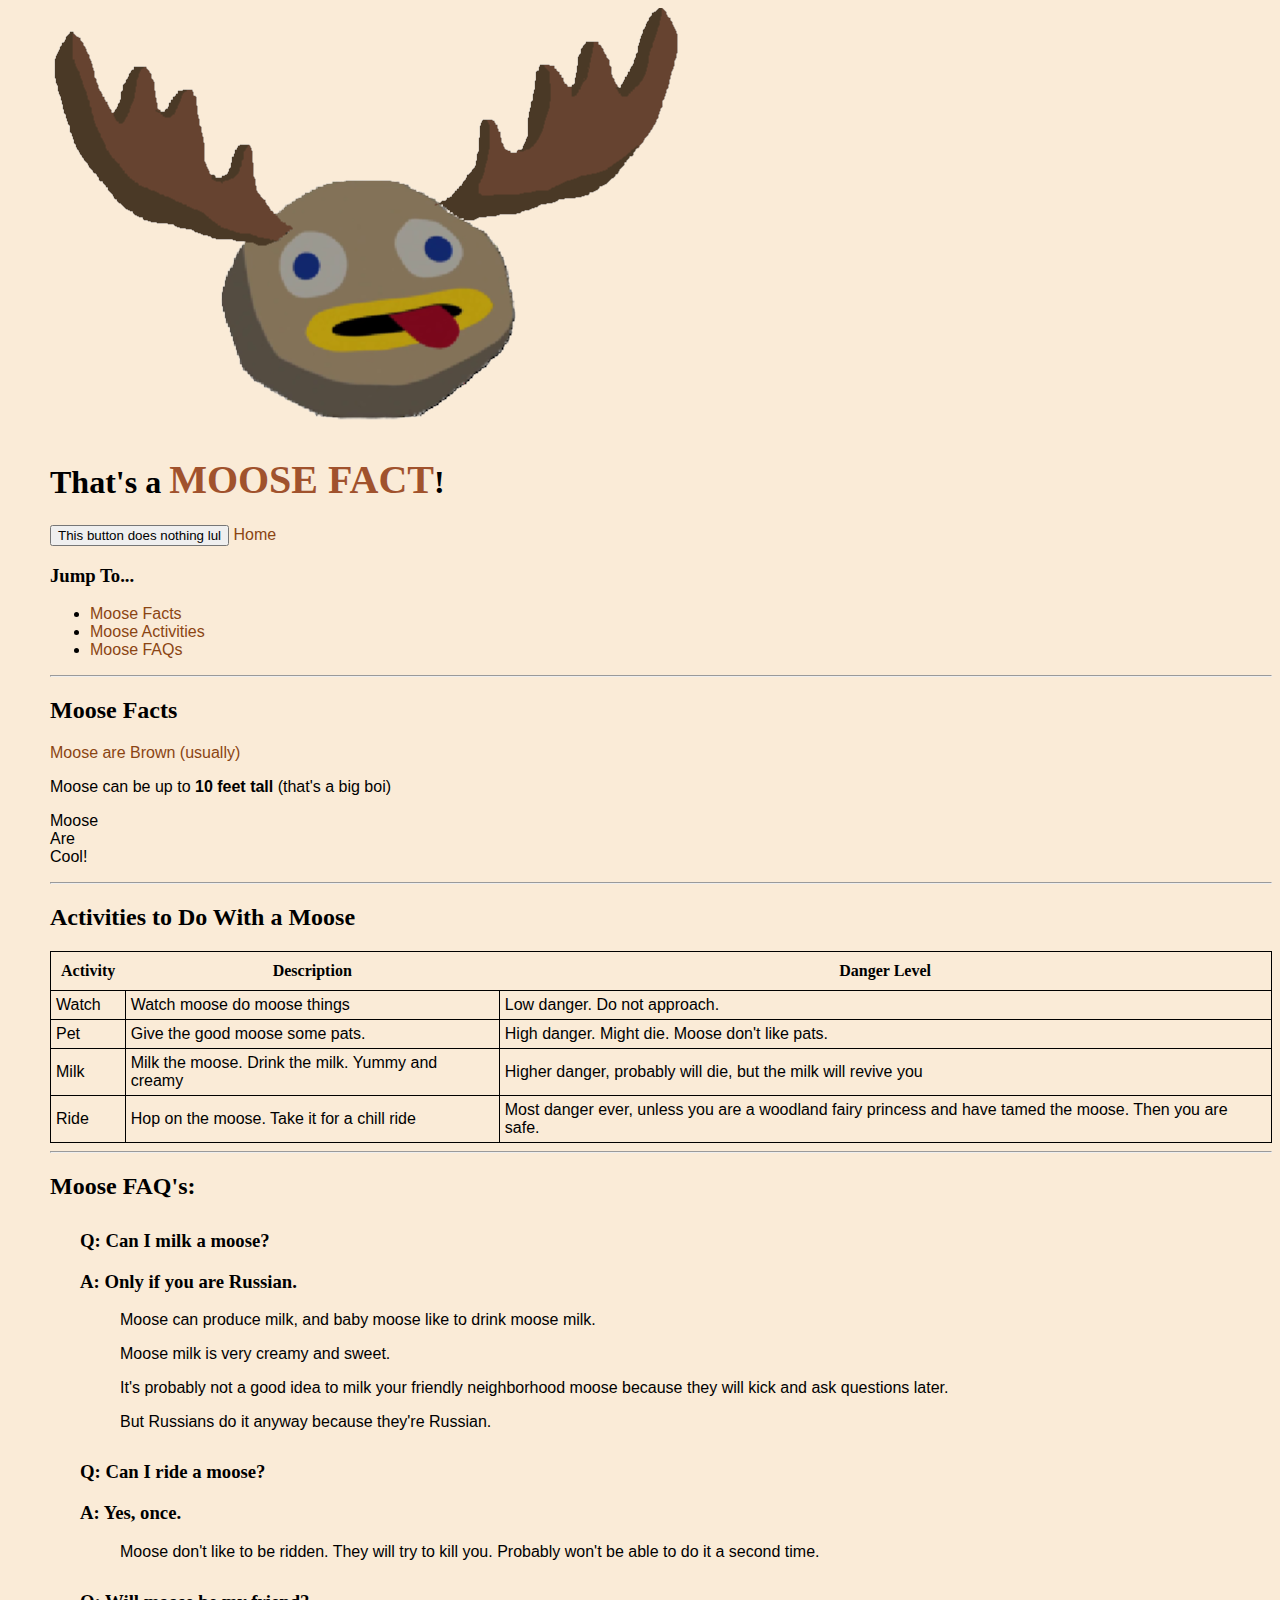
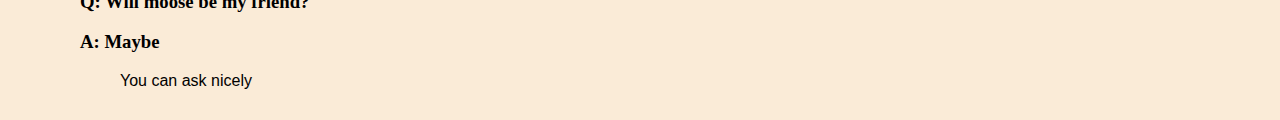
<file: facts.html>
<!DOCTYPE html>
<html lang="eng-US">
    <head>
        <title>Moose Facts</title>

        <link rel="stylesheet" href="style.css">
        <link rel="icon" type="image/x-icon" href="images\moose flavicon.ico">
        
    </head>



<!-- BODY -->
    <body>


<!-- Heading -->
        <img src="images\THat's a MOOSE FACT Transparent.png" alt="That's a MOOSE FACT!">
        <h1>That's a <span style="font-size:40px;color:sienna;;">MOOSE FACT</span>!</h1>


<!-- Nav Buttons -->
        <button>This button does nothing lul</button>

        <a href="index.html" title="Moose Facts">
            Home 
        </a>
        <br>


<!-- Jump-to buttons -->
        <h3>
            Jump To...
        </h3>
        <ul>
            <li>
                <a href="#Facts">Moose Facts</a>
            </li>
            <li>
                <a href="#Table">Moose Activities</a>
            </li>
            <li>
                <a href="#FAQ">Moose FAQs</a>
            </li>
        </ul>
        <hr>


<!-- Common facts about moose -->
        <h2 id="Facts">Moose Facts</h2>

        <p style="color:saddlebrown"> 
            Moose are Brown (usually)
        </p>

        <p>
            Moose can be up to <b>10 feet tall</b> (that's a big boi)
        </p>

        <p>
            Moose<br>Are<br>Cool!
        </p>

<!-- Moose Activities Table -->
        <hr>
        <h2 id="Table">Activities to Do With a Moose</h2>

        <table>
            <tr>
                <th>Activity</th>
                <th>Description</th>
                <th>Danger Level</th>
            </tr>
            <tr>
                <td>Watch</td>
                <td>Watch moose do moose things</td>
                <td>Low danger. Do not approach.</td>
            </tr>
            <tr>
                <td>Pet</td>
                <td>Give the good moose some pats.</td>
                <td>High danger. Might die. Moose don't like pats. </td>
            </tr>
            <tr>
                <td>Milk</td>
                <td>Milk the moose. Drink the milk. Yummy and creamy</td>
                <td>Higher danger, probably will die, but the milk will revive you</td>
            </tr>
            <tr>
                <td>Ride</td>
                <td>Hop on the moose. Take it for a chill ride</td>
                <td>Most danger ever, unless you are a woodland fairy princess and have tamed the moose. Then you are safe.</td>
            </tr>
        </table>

<!-- Moose FAQ -->
        <hr>
        <h2>Moose FAQ's:</h2>

        <div style="margin:30px">
            <h3>Q: Can I milk a moose?</h3>
            <h3>A: Only if you are Russian.</h3>
            <div style="margin-left:40px;">
                <p>Moose can produce milk, and baby moose like to drink moose milk.</p>
                <p>Moose milk is very creamy and sweet.</p>
                <p>It's probably not a good idea to milk your friendly neighborhood moose because they will kick and ask questions later.</p>
                <p>But Russians do it anyway because they're Russian.</p>
            </div>
        </div>

        <div style="margin:30px">
            <h3>Q: Can I ride a moose?</h3>
            <h3>A: Yes, once.</h3>
            <div style="margin-left: 40px;">
                <p>Moose don't like to be ridden. They will try to kill you. Probably won't be able to do it a second time.</p>
            </div>
        </div>
        
        <div style="margin:30px;">
            <h3>Q: Will moose be my friend?</h3>
            <h3>A: Maybe</h3>
            <div style="margin-left:40px">
                <p>You can ask nicely</p>
            </div>
        </div>

    </body>
</html>
</file>
<file: style.css>
body {
    background-color:antiquewhite
}
body {
    font-family: Verdana, Geneva, Tahoma, sans-serif
}
body {
    margin-left: 50px;
}
h1, h2, h3 {
    font-family: Georgia, 'Times New Roman', Times, serif
}

hr {
    margin-left: 0px;
}

/* Links */
a:link {
    color: saddlebrown;
    background-color: transparent;
    text-decoration: none;
}

a:visited {
    color: brown;
    background-color: transparent;
    text-decoration: none;
}

a:hover {
    color: sienna;
    background-color: transparent;
    text-decoration: underline;
}

a:active {
    color: firebrick;
    background-color: transparent;
    text-decoration: underline;
}

/* Tables */

table, td {
    border:1px solid black;
    border-collapse: collapse;
    padding:5px;
}
th {
    padding:10px;
    font-family: Georgia, 'Times New Roman', Times, serif;
}
</file>
